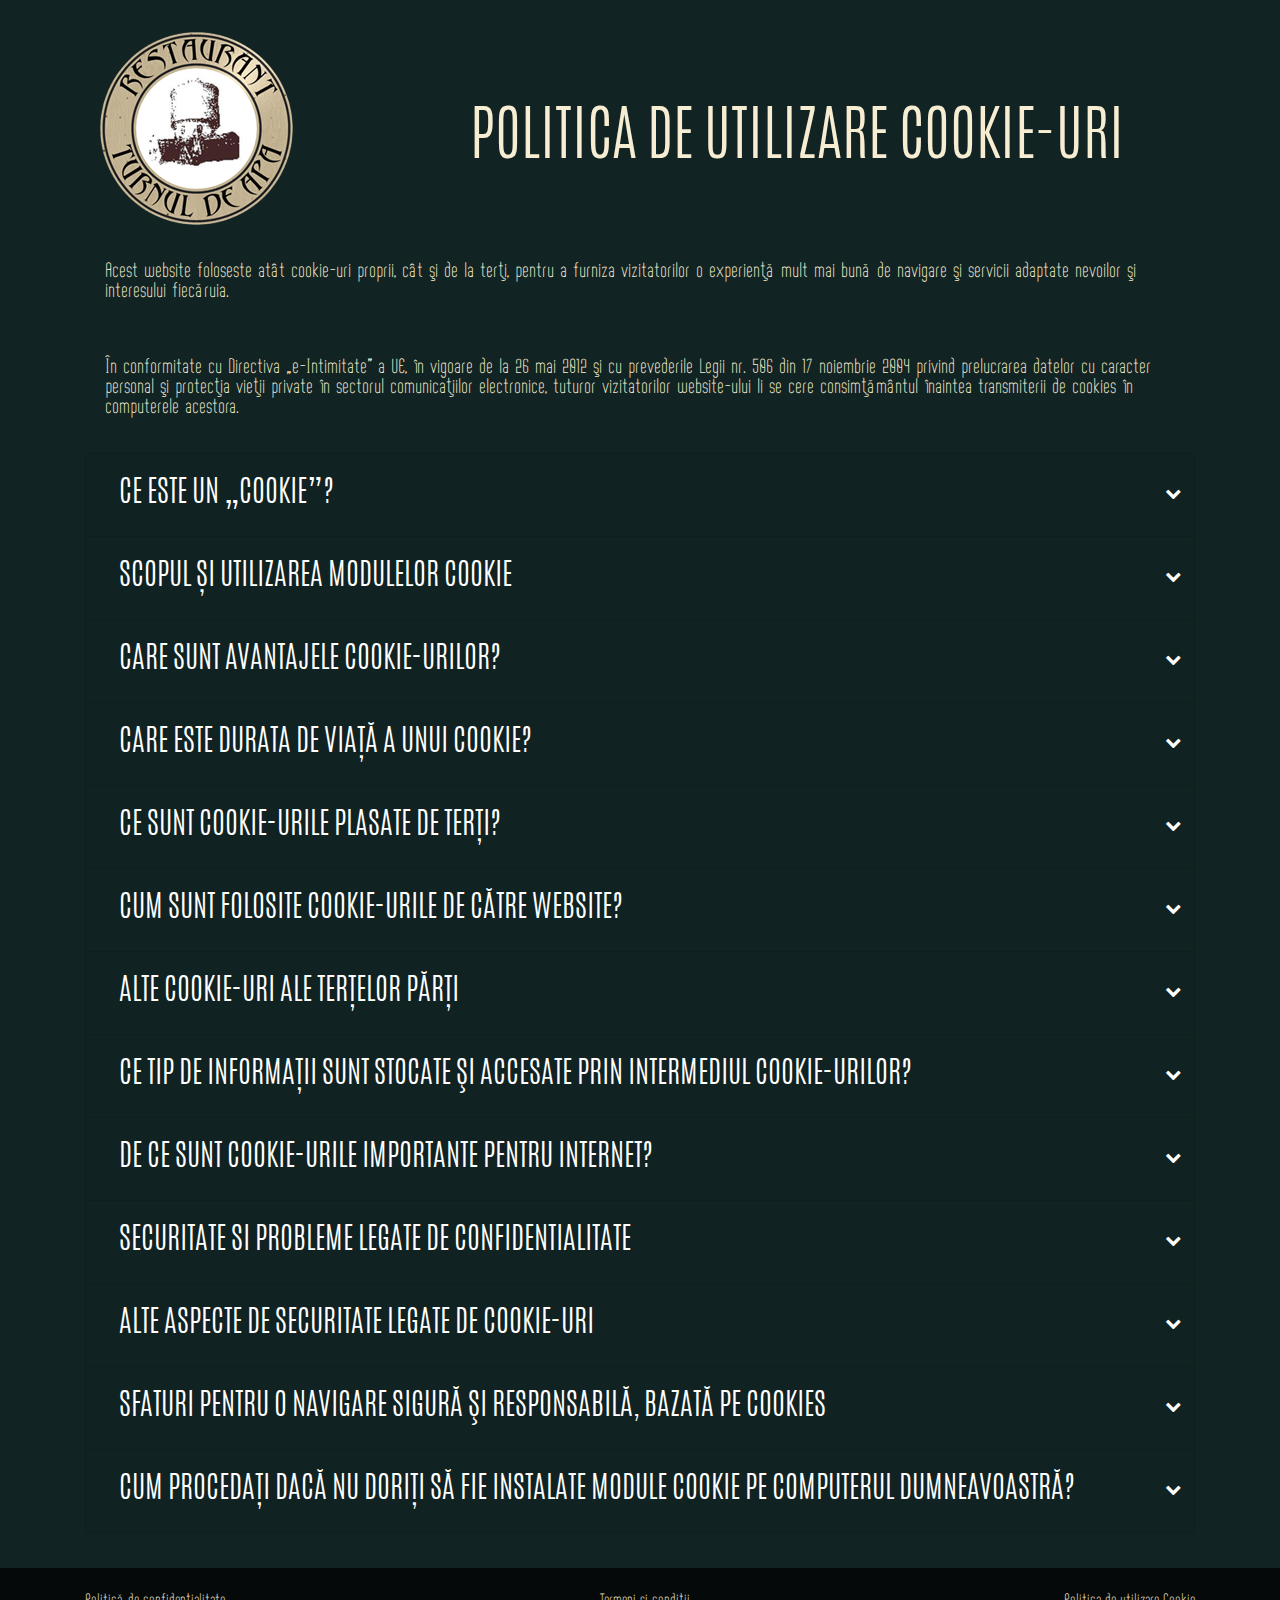
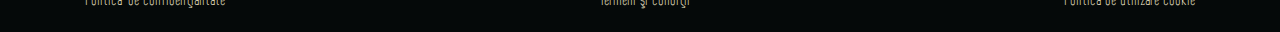
<file: cookie.html>
<!DOCTYPE html>
<html lang="ro" itemscope itemtype="http://schema.org/AboutPage">
    
    <head>
        <meta charset="UTF-8">
        <meta name="robots"         content="index, follow">
        <meta name="viewport"       content="width=device-width, initial-scale=1.0">

        <title>Turnul de apă - Politica de utilizare cookie-uri</title>

        <meta name="description"    content="">
        <meta name="keywords"       content="">
        <meta name="author"         content="Happy Media">
        
        <link href="https://maxcdn.bootstrapcdn.com/font-awesome/4.7.0/css/font-awesome.min.css" rel="stylesheet"/>
        <link rel="stylesheet" href="https://maxcdn.bootstrapcdn.com/bootstrap/4.4.1/css/bootstrap.min.css">
        <link rel="stylesheet" href="assets/styles/terms.css">  
        
        <!-- Google Tag Manager -->
        <script>(function(w,d,s,l,i){w[l]=w[l]||[];w[l].push({'gtm.start':
        new Date().getTime(),event:'gtm.js'});var f=d.getElementsByTagName(s)[0],
        j=d.createElement(s),dl=l!='dataLayer'?'&l='+l:'';j.async=true;j.src=
        'https://www.googletagmanager.com/gtm.js?id='+i+dl;f.parentNode.insertBefore(j,f);
        })(window,document,'script','dataLayer','GTM-PWVH4BQ');</script>
        <!-- End Google Tag Manager -->      
        
        <!-- Facebook Pixel Code -->
        <script>
        !function(f,b,e,v,n,t,s)
        {if(f.fbq)return;n=f.fbq=function(){n.callMethod?
        n.callMethod.apply(n,arguments):n.queue.push(arguments)};
        if(!f._fbq)f._fbq=n;n.push=n;n.loaded=!0;n.version='2.0';
        n.queue=[];t=b.createElement(e);t.async=!0;
        t.src=v;s=b.getElementsByTagName(e)[0];
        s.parentNode.insertBefore(t,s)}(window, document,'script',
        'https://connect.facebook.net/en_US/fbevents.js');
        fbq('init', '695130090637566');
        fbq('track', 'PageView');
        </script>
        <noscript><img height="1" width="1" style="display:none"
        src="https://www.facebook.com/tr?id=695130090637566&ev=PageView&noscript=1"
        /></noscript>
        <!-- End Facebook Pixel Code -->         
        
    </head>
    
    <body class="container-fluid terms-page">

    <!-- Google Tag Manager (noscript) -->
    <noscript><iframe src="https://www.googletagmanager.com/ns.html?id=GTM-PWVH4BQ"
    height="0" width="0" style="display:none;visibility:hidden"></iframe></noscript>
    <!-- End Google Tag Manager (noscript) -->  
        <header class="row">
            <nav class="container d-flex">
                <figure class="col-12 col-lg-4 fameup-logo" itemprop="image" itemscope itemtype="http://schema.org/ImageObject">
                    <a href="index.html" target="_self" rel="tag" itemprop="url">
                        <img src="assets/images/logo.png" alt="logo" itemprop="image">
                    </a>
                </figure>
                <section class="col-12 col-lg-8 d-flex align-items-center">
                    <h1 itemprop="name" class="text-right">Politica de utilizare cookie-uri</h1>
                </section>
            </nav>
        </header>
        <main class="row" id="content">
            
            <section class="container">
                <p itemprop="text">Acest website foloseste atât cookie-uri proprii, cât şi de la terţi, pentru a furniza vizitatorilor o experienţă mult mai bună de navigare şi servicii adaptate nevoilor şi interesului fiecăruia.</p>

                <p itemprop="text">În conformitate cu Directiva „e-Intimitate” a UE, în vigoare de la 26 mai 2012 şi cu prevederile Legii nr. 506 din 17 noiembrie 2004 privind prelucrarea datelor cu caracter personal şi protecţia vieţii private în sectorul comunicaţiilor electronice, tuturor vizitatorilor website-ului li se cere consimţământul înaintea transmiterii de cookies în computerele acestora.</p>                
            </section>
            
            <section class="container">                
                <div class="accordion" id="accordionExample">
                  <div class="card z-depth-0 bordered">
                    <div class="card-header" id="headingOne">
                      <h5 class="mb-0">
                        <button class="btn btn-link collapsed" type="button" data-toggle="collapse" 
                                data-target="#collapseOne" aria-expanded="false" aria-controls="collapseOne">
                            <h2 itemprop="headline">Ce este un „cookie”?</h2>
                        </button>
                      </h5>
                    </div>
                    <div id="collapseOne" class="collapse" aria-labelledby="headingOne"
                      data-parent="#accordionExample">
                      <div class="card-body">
                        <p itemprop="text">Un „Internet Cookie” (termen cunoscut şi ca „browser cookie”, „HTTP cookie” sau pur şi simplu „cookie”) este un fişier de mici dimensiuni, format din litere şi cifre, care va fi stocat pe computerul, terminalul mobil sau alte echipamente ale unui utilizator de pe care se accesează Internetul. Cookie-ul este instalat prin solicitarea emisă de către un web-server unui browser (ex: Internet Explorer, Chrome) şi este complet „pasiv” (nu contine programe software, viruşi sau spyware şi nu poate accesa informaţiile de pe hard drive-ul utilizatorului).</p>
                      </div>
                    </div>
                  </div>
                  <div class="card z-depth-0 bordered">
                    <div class="card-header" id="headingTwo">
                      <h5 class="mb-0">
                        <button class="btn btn-link collapsed" type="button" data-toggle="collapse"
                          data-target="#collapseTwo" aria-expanded="false" aria-controls="collapseTwo">
                            <h2 itemprop="headline">Scopul și utilizarea modulelor cookie</h2>
                        </button>
                      </h5>
                    </div>
                    <div id="collapseTwo" class="collapse" aria-labelledby="headingTwo" data-parent="#accordionExample">
                      <div class="card-body">
                        <p itemprop="text">„Cookie”-urile joacă un rol important în facilitarea accesului şi livrării multiplelor servicii de care utilizatorul se bucură pe Internet, cum ar fi:</p>
                          <ul itemprop="text">
                              <li>Personalizarea anumitor setări precum:
                                  <ul style="list-style:circle;">
                                      <li>limba în care este vizualizat un site;</li>
                                      <li>moneda în care se exprimă anumite preţuri sau tarife;</li>
                                      <li>accesarea preferinţelor vechi prin accesarea butonului „Înainte” şi „Înapoi”.</li>
                                  </ul>
                              </li>
                              <li>Cookie-urile oferă deţinatorilor de site-uri feedback asupra modului cum sunt utilizate site-urile lor de către utilizatori, astfel încât să le poată face şi mai eficiente şi mai accesibile pentru utilizatori</li>
                              <li>Permit aplicaţiilor multimedia sau de alt tip de pe alte site-uri să fie incluse într-un anumit site pentru a crea o experienţă de navigare mai valoroasă, mai utilă şi mai placută</li>
                              <li>Îmbunătăţesc eficienţa publicităţii online.</li>
                          </ul>
                      </div>
                    </div>
                  </div>
                  <div class="card z-depth-0 bordered">
                    <div class="card-header" id="headingThree">
                      <h5 class="mb-0">
                        <button class="btn btn-link collapsed" type="button" data-toggle="collapse"
                          data-target="#collapseThree" aria-expanded="false" aria-controls="collapseThree">
                            <h2 itemprop="headline">Care sunt avantajele cookie-urilor?</h2>
                        </button>
                      </h5>
                    </div>
                    <div id="collapseThree" class="collapse" aria-labelledby="headingThree" data-parent="#accordionExample">
                      <div class="card-body">
                        <p itemprop="text">Un cookie conţine informaţii care fac legătura între un web-browser (utilizator) şi un web-server anume (website-ul). Dacă un browser accesează acel web-server din nou, acesta poate citi informaţia deja stocată şi reacţiona în consecinţă. Cookie-urile asigură utilizatorilor o experienţă plăcută de navigare şi susţin eforturile multor website-uri pentru a oferi servicii confortabile utilizatorilor: ex – preferinţele în materie de confidenţialitate online, opţiunile privind limba site-ului sau publicitate relevantă.</p>
                      </div>
                    </div>
                  </div>

                <div class="card z-depth-0 bordered">
                    <div class="card-header" id="headingFour">
                        <h5 class="mb-0">
                            <button class="btn btn-link collapsed" type="button" data-toggle="collapse" data-target="#collapseFour" aria-expanded="false" aria-controls="collapseFour">
                                <h2 itemprop="headline">Care este durata de viață a unui cookie?</h2>
                            </button>
                        </h5>
                    </div>
                    <div id="collapseFour" class="collapse" aria-labelledby="headingFour" data-parent="#accordionExample">
                        <div class="card-body">
                            <p itemprop="text">Cookie-urile sunt administrate de webservere. Durata de viaţă a unui cookie poate varia semnificativ, depinzând de scopul pentru care este plasat. Unele cookie-uri sunt folosite exclusiv pentru o singură sesiune (session cookies) şi nu mai sunt reţinute, odată ce utilizatorul a părăsit website-ul, în timp ce alte cookie-uri sunt reţinute şi refolosite de fiecare dată când utilizatorul revine pe acel website (‘cookie-uri persistente’). Cu toate acestea, cookie-urile pot fi şterse de un utilizator în orice moment prin intermediul setărilor browserului.</p>
                        </div>
                    </div>
                </div>                    
                    
                <div class="card z-depth-0 bordered">
                    <div class="card-header" id="headingFive">
                        <h5 class="mb-0">
                            <button class="btn btn-link collapsed" type="button" data-toggle="collapse" data-target="#collapseFive" aria-expanded="false" aria-controls="collapseFive">
                                <h2 itemprop="headline">Ce sunt cookie-urile plasate de terți?</h2>
                            </button>
                        </h5>
                    </div>
                    <div id="collapseFive" class="collapse" aria-labelledby="headingFive" data-parent="#accordionExample">
                        <div class="card-body">
                            <p itemprop="text">Anumite secţiuni de conţinut de pe unele site-uri pot fi furnizate prin intermediul unor terţe părţi / furnizori (ex.: news-box, un video sau o reclamă). Aceste terţe părţi pot plasa cookie-uri prin intermediul altui website şi ele se numesc „third party cookies” pentru că nu sunt plasate de proprietarul website-ului respectiv. Furnizorii terţi trebuie să respecte de asemenea legea în vigoare şi politicile de confidenţialitate ale deţinătorului site-ului.</p>
                            <p itemprop="text">Aceste cookie-uri pot proveni de la următorii terţi: facebook.com, twitter.com, etc.</p>
                        </div>
                    </div>
                </div>
                    
                <div class="card z-depth-0 bordered">
                    <div class="card-header" id="headingSix">
                        <h5 class="mb-0">
                            <button class="btn btn-link collapsed" type="button" data-toggle="collapse" data-target="#collapseSix" aria-expanded="false" aria-controls="collapseSix">
                                <h2 itemprop="headline">Cum sunt folosite cookie-urile de către website?</h2>
                            </button>
                        </h5>
                    </div>
                    <div id="collapseSix" class="collapse" aria-labelledby="headingSix" data-parent="#accordionExample">
                        <div class="card-body">
                            <p itemprop="text">O vizită pe website poate plasa cookie-uri în scopuri de:</p>
                            <ul itemprop="text">
                                <li>creştere a performanţei website-ului;</li>
                                <li>analiză a vizitatorilor;</li>
                                <li>geotargetting;</li>
                                <li>înregistrare a utilizatorilor.</li>
                            </ul>
                        </div>
                    </div>
                </div>
                    
                <div class="card z-depth-0 bordered">
                    <div class="card-header" id="headingSeven">
                        <h5 class="mb-0">
                            <button class="btn btn-link collapsed" type="button" data-toggle="collapse" data-target="#collapseSeven" aria-expanded="false" aria-controls="collapseSeven">
                                <h2 itemprop="headline">Alte cookie-uri ale terțelor părți</h2>
                            </button>
                        </h5>
                    </div>
                    <div id="collapseSeven" class="collapse" aria-labelledby="headingSeven" data-parent="#accordionExample">
                        <div class="card-body">
                            <p itemprop="text">Pe unele pagini, terţii pot seta propriile cookie-uri anonime, în scopul de a urmări succesul unei aplicaţii sau pentru a particulariza o aplicaţie. Datorită modului de utilizare, website-ul nu poate accesa aceste cookie-uri, la fel cum terţele părţi nu pot accesa cookie-urile deţinute de respectivul website. De exemplu, când utilizatorul distribuie un articol folosind butonul pentru reţelele sociale aflat pe un website, acea reţea socială va înregistra activitatea utiliatorului, nu website-ul pe care se află butonul.</p>
                        </div>
                    </div>
                </div>
                    
                <div class="card z-depth-0 bordered">
                    <div class="card-header" id="headingEight">
                        <h5 class="mb-0">
                            <button class="btn btn-link collapsed" type="button" data-toggle="collapse" data-target="#collapseEight" aria-expanded="false" aria-controls="collapseEight">
                                <h2 itemprop="headline">Ce tip de informații sunt stocate şi accesate prin intermediul cookie-urilor?</h2>
                            </button>
                        </h5>
                    </div>
                    <div id="collapseEight" class="collapse" aria-labelledby="headingEight" data-parent="#accordionExample">
                        <div class="card-body">
                            <p itemprop="text">Cookie-urile păstrează informaţii într-un fişier text de mici dimensiuni, care permit unui website să recunoască un browser. Web-serverul va recunoaşte browserul, până când cookie-ul expiră sau este şters. <br>Cookie-ul stochează informaţii importante, care îmbunătăţesc experienţa de navigare pe Internet, de exemplu:</p>
                            <ul itemprop="text">
                                <li>setările limbii în care se doreşte accesarea unui site;</li>
                                <li>păstrarea unui utilizator logat în contul de webmail;</li>
                                <li>securitatea online banking.</li>
                            </ul>
                        </div>
                    </div>
                </div> 
                    
                <div class="card z-depth-0 bordered">
                    <div class="card-header" id="headingNine">
                        <h5 class="mb-0">
                            <button class="btn btn-link collapsed" type="button" data-toggle="collapse" data-target="#collapseNine" aria-expanded="false" aria-controls="collapseNine">
                                <h2 itemprop="headline">De ce sunt cookie-urile importante pentru Internet?</h2>
                            </button>
                        </h5>
                    </div>
                    <div id="collapseNine" class="collapse" aria-labelledby="headingNine" data-parent="#accordionExample">
                        <div class="card-body">
                            <p itemprop="text">Cookie-urile reprezintă punctul central al funcţionării eficiente a Internetului, ajutând la generarea unei experienţe de navigare prietenoase şi adaptată preferinţelor şi intereselor fiecărui utilizator. Refuzarea sau dezactivarea cookie-urilor poate face unele website-uri imposibil de folosit. Refuzarea sau dezactivarea cookie-urilor nu înseamnă că utilizatorul nu va mai primi publicitate online – ci doar că aceasta nu va mai putea ţine cont de preferinţele şi interesele utilizatorului, evidenţiate prin comportamentul de navigare.</p>
                            <p itemprop="text">Exemple de întrebuinţări importante ale cookie-urilor (care nu necesită autentificarea unui utilizator prin intermediul unui cont):</p>
                            <ul itemprop="text">
                                <li>conţinut şi servicii adaptate preferinţelor utilizatorului – categorii de ştiri, vreme, sport, hărţi, servicii publice şi guvernamentale, website-uri distractive şi servicii de turism;</li>
                                <li>oferte adaptate pe interesele utilizatorilor – reţinerea parolelor, preferinţelor de limbă (ex.: afişarea rezultatelor căutărilor în limba română);</li>
                                <li>reţinerea filtrelor de protecţie a copiilor privind conţinutul pe Internet (opţiuni family mode, funcţii de safe search);</li>
                                <li>măsurarea, optimizarea şi caracteristicile de analytics – cum ar fi: confirmarea unui anumit nivel de trafic pe un website, ce tip de conţinut este vizualizat şi modul cum un utilizator ajunge pe un website (ex. prin motoare de căutare, direct, din alte website-uri etc.). Deţinătorii website-urilor derulează aceste analize pentru a perfecţiona website-urile, în beneficiul utilizatorilor.</li>
                            </ul>
                        </div>
                    </div>
                </div>    
                    
                <div class="card z-depth-0 bordered">
                    <div class="card-header" id="headingTen">
                        <h5 class="mb-0">
                            <button class="btn btn-link collapsed" type="button" data-toggle="collapse" data-target="#collapseTen" aria-expanded="false" aria-controls="collapseTen">
                                <h2 itemprop="headline">Securitate si probleme legate de confidentialitate</h2>
                            </button>
                        </h5>
                    </div>
                    <div id="collapseTen" class="collapse" aria-labelledby="headingTen" data-parent="#accordionExample">
                        <div class="card-body">
                            <p itemprop="text">Cookie-urile NU sunt viruşi! Ele folosesc formate tip plain text. Nu sunt alcătuite din bucăţi de cod, aşa că nu pot fi executate, nici nu pot rula în mod automat. În consecinţă, nu se pot duplica sau replica pe alte reţele pentru a rula sau a se replica din nou. Deoarece nu pot îndeplini aceste funcţii, nu pot fi considerate viruşi. Cookie-urile pot fi totuşi, folosite pentru scopuri negative. <br>Deoarece stochează informaţii despre preferinţele şi istoricul de navigare al utilizatorilor, atât pe un anume website cât şi pe alte website-uri, cookie-urile pot fi folosite ca o formă de spyware. <br>Multe produse anti-spyware sunt conştiente de acest fapt şi, în mod constant, marchează cookie-urile pentru a fi şterse, în cadrul procedurilor de ştergere/scanare anti-virus/anti-spyware. În general, browserele au integrate reglaje de confidenţialitate, care furnizează diferite nivele de acceptare a cookie-urilor, perioada de valabilitate şi ştergere automată după ce utilizatorul a vizitat un anumit site.</p>
                        </div>
                    </div>
                </div>
                    
                <div class="card z-depth-0 bordered">
                    <div class="card-header" id="headingEleven">
                        <h5 class="mb-0">
                            <button class="btn btn-link collapsed" type="button" data-toggle="collapse" data-target="#collapseEleven" aria-expanded="false" aria-controls="collapseEleven">
                                <h2 itemprop="headline">Alte aspecte de securitate legate de cookie-uri</h2>
                            </button>
                        </h5>
                    </div>
                    <div id="collapseEleven" class="collapse" aria-labelledby="headingEleven" data-parent="#accordionExample">
                        <div class="card-body">
                            <p itemprop="text">Deoarece protecţia identităţii este foarte valoroasă şi reprezintă dreptul fiecărui utilizator de Internet, este indicat să se ştie ce eventuale probleme pot crea cookie-urile.</p>
                            <p itemprop="text">Pentru că prin intermediul lor se transmit în mod constant, în ambele sensuri, informaţii între browser şi website, dacă un atacator sau persoană neautorizată intervine în parcursul de transmitere a datelor, informaţiile conţinute de cookie pot fi interceptate. Deşi foarte rar, acest lucru se poate întâmpla dacă browserul se conectează la server folosind o reţea necriptată (ex.: o reţea WiFi nesecurizată).</p>
                            <p itemprop="text">Alte atacuri bazate pe cookie implică reglaje greşite ale cookie-urilor pe webservere. Dacă un website nu solicită browserului să folosească doar canale criptate, atacatorii pot folosi aceasta vulnerabilitate pentru a păcăli browserele în a trimite informaţii prin intermediul canalelor nesecurizate. Atacatorii utilizează apoi informaţiile cu scopul de a accesa neautorizat anumite site-uri.</p>
                            <p itemprop="text">Este foarte important ca utilizatorii să fie atenţi în alegerea metodei celei mai potrivite de protecţie a informaţiilor personale.</p>
                        </div>
                    </div>
                </div>
                    
                <div class="card z-depth-0 bordered">
                    <div class="card-header" id="headingTwelve">
                        <h5 class="mb-0">
                            <button class="btn btn-link collapsed" type="button" data-toggle="collapse" data-target="#collapseTwelve" aria-expanded="false" aria-controls="collapseTwelve">
                                <h2 itemprop="headline">Sfaturi pentru o navigare sigură şi responsabilă, bazată pe cookies</h2>
                            </button>
                        </h5>
                    </div>
                    <div id="collapseTwelve" class="collapse" aria-labelledby="headingTwelve" data-parent="#accordionExample">
                        <div class="card-body">
                            <p itemprop="text">Datorită flexibilităţii lor şi a faptului că majoritatea dintre cele mai vizitate website-uri, inclusiv cele mai mari, folosesc cookie-uri, acestea sunt aproape inevitabile. Dezactivarea cookie-urilor nu va permite accesul utilizatorului pe site-urile cele mai răspândite şi utilizate, printre care: Facebook, Twitter, YouTube, Gmail, Yahoo şi altele.</p>
                            <p itemprop="text">Iată câteva sfaturi care vă pot asigura că navigaţi fără grijă, însă cu ajutorul cookie-urilor:</p>
                            <ul itemprop="text">
                                <li>particularizaţi-vă reglajele browserului, în ceea ce priveşte cookie-urile, pentru a reflecta un nivel confortabil pentru dumneavoastră al securităţii utilizării cookie-urilor;</li>
                                <li>dacă nu vă deranjează cookie-urile şi sunteţi singura persoană care utilizează computerul, puteţi regla termene lungi de expirare pentru stocarea istoricului de navigare şi al datelor personale de acces;</li>
                                <li>dacă împărţiţi accesul la calculator, puteţi lua în considerare reglarea browserului pentru a şterge datele individuale de navigare de fiecare dată când închideţi browserul. Aceasta este o variantă de a accesa website-urile care plasează cookie-uri şi de a şterge orice informaţie de vizitare, la închiderea sesiunii de navigare;</li>
                                <li>instalaţi-vă şi actualizaţi-vă constant aplicaţii antispyware. Multe dintre aplicaţiile de detectare şi prevenire a spyware-ului includ detectarea atacurilor pe site-uri. Astfel, împiedică browserul de a accesa website-uri care ar putea să exploateze vulnerabilităţile browserului sau să descarce software periculos;</li>
                                <li>asiguraţi-vă că aveţi browserul mereu actualizat. Multe dintre atacurile bazate pe cookies se realizează exploatând punctele slabe ale versiunilor vechi ale browserelor.</li>
                            </ul>
                            <p itemprop="text">Cookie-urile sunt pretutindeni şi nu pot fi evitate,mai ales dacă doriţi să vă bucuraţi de acces pe cele mai bune şi cele mai mari site-uri de pe Internet – locale sau internaţionale. Cu o înţelegere clară a modului lor de operare şi a beneficiilor pe care le aduc, puteţi lua măsurile necesare de securitate, astel încât să puteţi naviga cu încredere pe Internet.</p>
                        </div>
                    </div>
                </div>   
                    
                <div class="card z-depth-0 bordered">
                    <div class="card-header" id="headingThirteen">
                        <h5 class="mb-0">
                            <button class="btn btn-link collapsed" type="button" data-toggle="collapse" data-target="#collapseThirteen" aria-expanded="false" aria-controls="collapseThirteen">
                                <h2 itemprop="headline">Cum procedați dacă nu doriți să fie instalate module cookie pe computerul dumneavoastră?</h2>
                            </button>
                        </h5>
                    </div>
                    <div id="collapseThirteen" class="collapse" aria-labelledby="headingThirteen" data-parent="#accordionExample">
                        <div class="card-body">
                            <p itemprop="text">Există persoane pentru care stocarea unor informații extrase din computerul sau dispozitivul lor mobil are un caracter relativ invaziv, mai ales atunci când informațiile în cauză sunt stocate și utilizate de către terți care le sunt necunoscuți. </p>
                            <p itemprop="text">Dacă preferați, aveți posibilitatea de a bloca toate modulele cookie sau doar pe unele dintre acestea ori chiar de a elimina module cookie care au fost instalate pe terminalul dumneavoastră. Fiți însă conștient de faptul că riscați să nu puteți utiliza anumite funcții. Pentru a activa acest blocaj, trebuie să modificați parametrii de confidențialitate ai browserului. Unii operatori terți au elaborat instrumente ale căror module permit să se dezactiveze culegerea și utilizarea datelor. </p>
                            <p itemprop="text">Dezactivarea şi refuzul de a primi cookie-uri pot face anumite site-uri impracticabile sau dificil de vizitat şi folosit. De asemenea, refuzul de a accepta cookie-uri nu înseamnă că utilizatorul nu va mai primi/vedea publicitate online. Este posibilă reglarea din browser pentru ca aceste cookie-uri să nu mai fie acceptate, sau se poate regla browserul să accepte cookie-uri de la un anumit website. Dar, de exemplu, daca un utilizator nu este înregistat folosind cookie-urile, nu va putea lăsa comentarii. Toate browserele moderne oferă posibilitatea de a schimba reglajele cookie-urilor.</p>
                            <p itemprop="text">Aceste reglaje se găsesc, de regulă, în meniurile (butoanele) „Opţiuni”, „Reglaje” sau „Preferinţe” ale browserului.</p>
                        </div>
                    </div>
                </div>                    
                    
                </div>                
            </section>
            
        </main>


        <footer class="row terms-footer">
            <section class="black-ribbon w-100">
                <nav class="container-lg" itemscope itemtype="http://schema.org/SiteNavigationElement">
                    <ul class="d-flex flex-column flex-lg-row justify-content-between m-0 p-0">                        
                        <li itemprop="name"><a itemprop="url" rel="tag" href="policy.html">Politică de confidenţialitate</a></li>
                        <li itemprop="name"><a itemprop="url" rel="tag" href="terms.html">Termeni şi condiţii</a></li>
                        <li itemprop="name"><a itemprop="url" rel="tag" href="cookie.html">Politica de utilizare Cookie</a></li>
                    </ul>
                </nav>
            </section>            
        </footer>
        
        <script src="https://code.jquery.com/jquery-3.4.1.slim.min.js" integrity="sha384-J6qa4849blE2+poT4WnyKhv5vZF5SrPo0iEjwBvKU7imGFAV0wwj1yYfoRSJoZ+n" crossorigin="anonymous"></script>
        <script src="https://cdn.jsdelivr.net/npm/popper.js@1.16.0/dist/umd/popper.min.js" integrity="sha384-Q6E9RHvbIyZFJoft+2mJbHaEWldlvI9IOYy5n3zV9zzTtmI3UksdQRVvoxMfooAo" crossorigin="anonymous"></script>
        <script src="https://stackpath.bootstrapcdn.com/bootstrap/4.4.1/js/bootstrap.min.js" integrity="sha384-wfSDF2E50Y2D1uUdj0O3uMBJnjuUD4Ih7YwaYd1iqfktj0Uod8GCExl3Og8ifwB6" crossorigin="anonymous"></script> 
    </body>
    
</html>
</file>
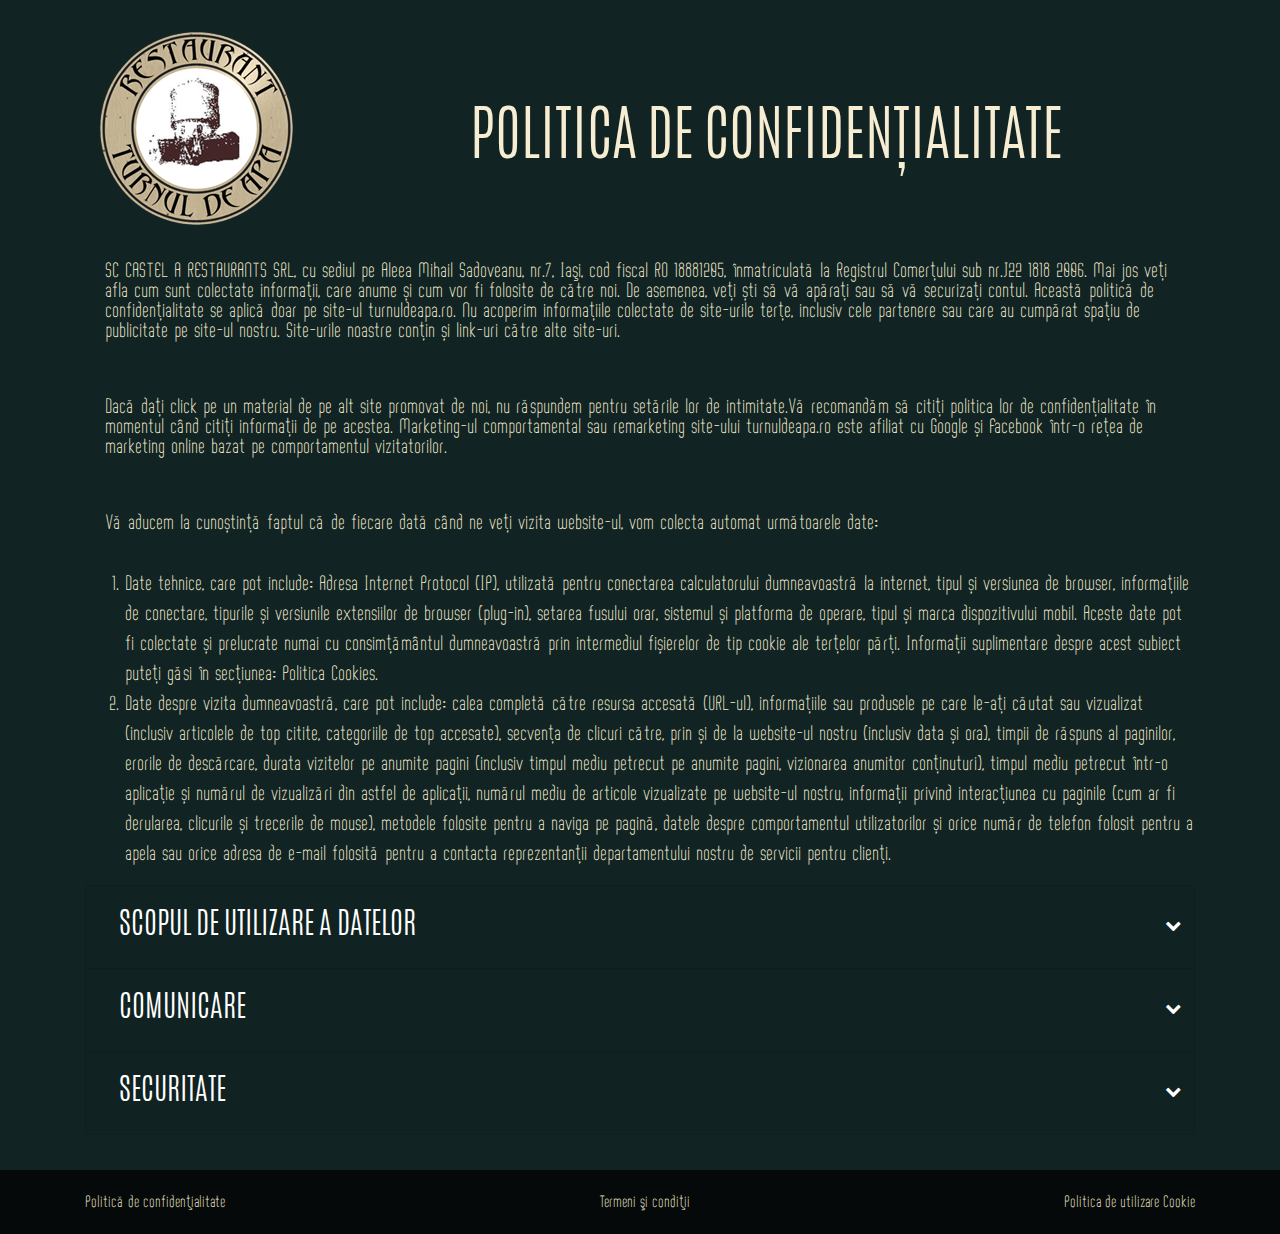
<file: policy.html>
<!DOCTYPE html>
<html lang="ro" itemscope itemtype="http://schema.org/AboutPage">
    
    <head>
        <meta charset="UTF-8">
        <meta name="robots"         content="index, follow">
        <meta name="viewport"       content="width=device-width, initial-scale=1.0">

        <title>Turnul de apă - Politica de Confidentialitate</title>

        <meta name="description"    content="">
        <meta name="keywords"       content="">
        <meta name="author"         content="Happy Media">
        
        <link href="https://maxcdn.bootstrapcdn.com/font-awesome/4.7.0/css/font-awesome.min.css" rel="stylesheet"/>
        <link rel="stylesheet" href="https://maxcdn.bootstrapcdn.com/bootstrap/4.4.1/css/bootstrap.min.css">
        <link rel="stylesheet" href="assets/styles/terms.css"> 
        
        <!-- Google Tag Manager -->
        <script>(function(w,d,s,l,i){w[l]=w[l]||[];w[l].push({'gtm.start':
        new Date().getTime(),event:'gtm.js'});var f=d.getElementsByTagName(s)[0],
        j=d.createElement(s),dl=l!='dataLayer'?'&l='+l:'';j.async=true;j.src=
        'https://www.googletagmanager.com/gtm.js?id='+i+dl;f.parentNode.insertBefore(j,f);
        })(window,document,'script','dataLayer','GTM-PWVH4BQ');</script>
        <!-- End Google Tag Manager -->        

        <!-- Facebook Pixel Code -->
        <script>
        !function(f,b,e,v,n,t,s)
        {if(f.fbq)return;n=f.fbq=function(){n.callMethod?
        n.callMethod.apply(n,arguments):n.queue.push(arguments)};
        if(!f._fbq)f._fbq=n;n.push=n;n.loaded=!0;n.version='2.0';
        n.queue=[];t=b.createElement(e);t.async=!0;
        t.src=v;s=b.getElementsByTagName(e)[0];
        s.parentNode.insertBefore(t,s)}(window, document,'script',
        'https://connect.facebook.net/en_US/fbevents.js');
        fbq('init', '695130090637566');
        fbq('track', 'PageView');
        </script>
        <noscript><img height="1" width="1" style="display:none"
        src="https://www.facebook.com/tr?id=695130090637566&ev=PageView&noscript=1"
        /></noscript>
        <!-- End Facebook Pixel Code -->
        
    </head>
    
    <body class="container-fluid terms-page">

    <!-- Google Tag Manager (noscript) -->
    <noscript><iframe src="https://www.googletagmanager.com/ns.html?id=GTM-PWVH4BQ"
    height="0" width="0" style="display:none;visibility:hidden"></iframe></noscript>
    <!-- End Google Tag Manager (noscript) --> 

      <header class="row">
            <nav class="container d-flex">
                <figure class="col-12 col-lg-4 fameup-logo" itemprop="image" itemscope itemtype="http://schema.org/ImageObject">
                    <a href="index.html" target="_self" rel="tag" itemprop="url">
                        <img src="assets/images/logo.png" alt="logo" itemprop="image">
                    </a>
                </figure>
                <section class="col-12 col-lg-8 d-flex align-items-center">
                    <h1 itemprop="name" class="text-right">Politica de Confidențialitate</h1>
                </section>
            </nav>
        </header>
        <main class="row" id="content">
            
            <section class="container">
                <p itemprop="text">SC CASTEL A RESTAURANTS SRL, cu sediul pe Aleea Mihail Sadoveanu, nr.7, Iaşi, cod fiscal RO 18881205, înmatriculată la Registrul Comerțului sub nr.J22 1818 2006. Mai jos veți afla cum sunt colectate informații, care anume și cum vor fi folosite de către noi. De asemenea, veți ști să vă apărați sau să vă securizați contul. Această politică de confidențialitate se aplică doar pe site-ul turnuldeapa.ro. Nu acoperim informațiile colectate de site-urile terțe, inclusiv cele partenere sau care au cumpărat spațiu de publicitate pe site-ul nostru. Site-urile noastre conțin și link-uri către alte site-uri. </p>

                <p itemprop="text">Dacă dați click pe un material de pe alt site promovat de noi, nu răspundem pentru setările lor de intimitate.Vă recomandăm să citiți politica lor de confidențialitate în momentul când citiți informații de pe acestea. Marketing-ul comportamental sau remarketing site-ului turnuldeapa.ro este afiliat cu Google și Facebook într-o rețea de marketing online bazat pe comportamentul vizitatorilor. </p>

                <p itemprop="text">Vă aducem la cunoștință faptul că de fiecare dată când ne veți vizita website-ul, vom colecta automat următoarele date:</p>
                <ol itemprop="hasPart" itemscope itemtype="http://schema.org/ItemList">
                    <li itemprop="itemListElement" itemscope itemtype="http://schema.org/ListItem">Date tehnice, care pot include: Adresa Internet Protocol (IP), utilizată pentru conectarea calculatorului dumneavoastră la internet, tipul și versiunea de browser, informațiile de conectare, tipurile și versiunile extensiilor de browser (plug-in), setarea fusului orar, sistemul și platforma de operare, tipul și marca dispozitivului mobil. Aceste date pot fi colectate și prelucrate numai cu consimțământul dumneavoastră prin intermediul fișierelor de tip cookie ale terțelor părți. Informații suplimentare despre acest subiect puteți găsi în secțiunea: Politica Cookies.</li>
                    <li itemprop="itemListElement" itemscope itemtype="http://schema.org/ListItem">Date despre vizita dumneavoastră, care pot include: calea completă către resursa accesată (URL-ul), informațiile sau produsele pe care le-ați căutat sau vizualizat (inclusiv articolele de top citite, categoriile de top accesate), secvența de clicuri către, prin și de la website-ul nostru (inclusiv data și ora), timpii de răspuns al paginilor, erorile de descărcare, durata vizitelor pe anumite pagini (inclusiv timpul mediu petrecut pe anumite pagini, vizionarea anumitor conținuturi), timpul mediu petrecut într-o aplicație și numărul de vizualizări din astfel de aplicații, numărul mediu de articole vizualizate pe website-ul nostru, informații privind interacțiunea cu paginile (cum ar fi derularea, clicurile și trecerile de mouse), metodele folosite pentru a naviga pe pagină, datele despre comportamentul utilizatorilor și orice număr de telefon folosit pentru a apela sau orice adresa de e-mail folosită pentru a contacta reprezentanții departamentului nostru de servicii pentru clienți.</li>
                </ol>                
            </section>
            
            <section class="container">                
                <div class="accordion" id="accordionExample">
                  <div class="card z-depth-0 bordered">
                    <div class="card-header" id="headingOne">
                      <h5 class="mb-0">
                        <button class="btn btn-link collapsed" type="button" data-toggle="collapse" 
                                data-target="#collapseOne" aria-expanded="false" aria-controls="collapseOne">
                            <h2 itemprop="headline">SCOPUL DE UTILIZARE A DATELOR</h2>
                        </button>
                      </h5>
                    </div>
                    <div id="collapseOne" class="collapse" aria-labelledby="headingOne"
                      data-parent="#accordionExample">
                      <div class="card-body">
                        <p itemprop="text">turnuldeapa.ro colectează date cu caracter personal pe pagina site-ului, numai cu acordul voluntar al clientului, iar scopurile sunt următoarele: rezolvarea problemelor de orice natură, care se referă la programările efectuate și la cele ce au fost anulate, contactarea clientului, la cererea sa voluntară ori în chestiuni de relații cu clienții. Astfel că turnuldeapa.ro are permisiunea de a prelucra datele cu caracter personal (cele de identificare și de contact), în vederea furnizării serviciilor și efectuării plăților în baza contractelor relevante, inclusiv a abonamentelor achiziționate. </p>

                        <p itemprop="text">De asemenea, putem prelucra datele cu caracter personal pentru a vă putea oferi informațiile necesare despre servicii ori bunuri, despre care considerăm că vă interesează. În cazul în care sunteți deja un client al salonului nostru, vă vom contacta numai prin intermediul e-mail-ului, deoarece avem în baza de date informații despre dumneavoastră, în urma serviciilor care au făcut obiectul unei vânzări anterioare sau unei negocieri în vederea vânzării, cu excepția cazului în care ați optat pentru altă metodă de contact. Iar dacă sunteți un client nou, vă vom contacta prin mijloace electronice numai dacă avem acordul dumneavoastră prealabil. </p>

                        <p itemprop="text">Există și posibilitatea de a nu vă folosi datele personale în acest fel, dar trebuie să bifați caseta din formularul de înregistrare, referitoare la colectarea datelor cu caracter personal. Putem, de asemenea, să vă folosim datele cu caracter personal pentru a înțelege conținutul preferat și pentru a oferi conținut relevant pentru dumneavoastră; pentru a vă permite să participați la caracteristicile interactive ale serviciului nostru, atunci când alegeți să faceți acest lucru; pentru a măsura sau a înțelege eficacitatea publicității pe care o oferi; pentru a face sugestii și recomandări despre serviciile sau produsele care ar putea să vă intereseze.</p>
                      </div>
                    </div>
                  </div>
                  <div class="card z-depth-0 bordered">
                    <div class="card-header" id="headingTwo">
                      <h5 class="mb-0">
                        <button class="btn btn-link collapsed" type="button" data-toggle="collapse"
                          data-target="#collapseTwo" aria-expanded="false" aria-controls="collapseTwo">
                            <h2 itemprop="headline">COMUNICARE</h2>
                        </button>
                      </h5>
                    </div>
                    <div id="collapseTwo" class="collapse" aria-labelledby="headingTwo" data-parent="#accordionExample">
                      <div class="card-body">
                        <p itemprop="text">Cu acordul dumneavoastră, vă putem trimite newslettere, alerte periodice, recomandări de articole, mesaje administrative sau de ordin tehnic, ce au legătură cu serviciile și produsele pe care le oferim, prin intermediul apelului telefonic și/sau e-mail. Acestea fac parte din categoria mesajelor de marketing, pe care dumneavoastră alegeți dacă doriți să le primiți sau nu.</p>
                      </div>
                    </div>
                  </div>
                  <div class="card z-depth-0 bordered">
                    <div class="card-header" id="headingThree">
                      <h5 class="mb-0">
                        <button class="btn btn-link collapsed" type="button" data-toggle="collapse"
                          data-target="#collapseThree" aria-expanded="false" aria-controls="collapseThree">
                            <h2 itemprop="headline">SECURITATE</h2>
                        </button>
                      </h5>
                    </div>
                    <div id="collapseThree" class="collapse" aria-labelledby="headingThree" data-parent="#accordionExample">
                      <div class="card-body">
                        <p itemprop="text">Datele dumneavoastră, privind adresa IP și istoricul de conectare, vor putea fi folosite din motive de securitate, menite să monitorizeze și, implicit, să prevină eventualele încălcări și/sau fraude ale Acordului de utilizare ori a Politicii de confidențialite, care ar putea să îi afecteze și pe ceilalți vizitatori/clienți de-ai noștri.www.hotelcentral.ro  vă asigură că nu va distribui niciuna din informațiile personale pe care le-ați furnizat către agenții sau agenți de publicitate.</p>

                        <p itemprop="text">Ele vor fi păstrare în condiții de siguranță și folosite doar în scopurile enumerate mai sus. Chiar dacă sunteți client sau doar vizitator, vă oferim dreptul de a modifica sau șterge datele pe care ni le-ați oferit. Ștergerea sau modificarea datelor în timp ce apelați la serviciile noastre pot afecta modul în care oferim aceste servicii ori chiar încetarea lor.</p>
                      </div>
                    </div>
                  </div>
                </div>                
            </section>
            
        </main>


        <footer class="row terms-footer">
            <section class="black-ribbon w-100">
                <nav class="container-lg" itemscope itemtype="http://schema.org/SiteNavigationElement">
                    <ul class="d-flex flex-column flex-lg-row justify-content-between m-0 p-0">                        
                        <li itemprop="name"><a itemprop="url" rel="tag" href="policy.html">Politică de confidenţialitate</a></li>
                        <li itemprop="name"><a itemprop="url" rel="tag" href="terms.html">Termeni şi condiţii</a></li>
                        <li itemprop="name"><a itemprop="url" rel="tag" href="cookie.html">Politica de utilizare Cookie</a></li>
                    </ul>
                </nav>
            </section>            
        </footer>
        
        <script src="https://code.jquery.com/jquery-3.4.1.slim.min.js" integrity="sha384-J6qa4849blE2+poT4WnyKhv5vZF5SrPo0iEjwBvKU7imGFAV0wwj1yYfoRSJoZ+n" crossorigin="anonymous"></script>
        <script src="https://cdn.jsdelivr.net/npm/popper.js@1.16.0/dist/umd/popper.min.js" integrity="sha384-Q6E9RHvbIyZFJoft+2mJbHaEWldlvI9IOYy5n3zV9zzTtmI3UksdQRVvoxMfooAo" crossorigin="anonymous"></script>
        <script src="https://stackpath.bootstrapcdn.com/bootstrap/4.4.1/js/bootstrap.min.js" integrity="sha384-wfSDF2E50Y2D1uUdj0O3uMBJnjuUD4Ih7YwaYd1iqfktj0Uod8GCExl3Og8ifwB6" crossorigin="anonymous"></script> 
    </body>
    
</html>
</file>
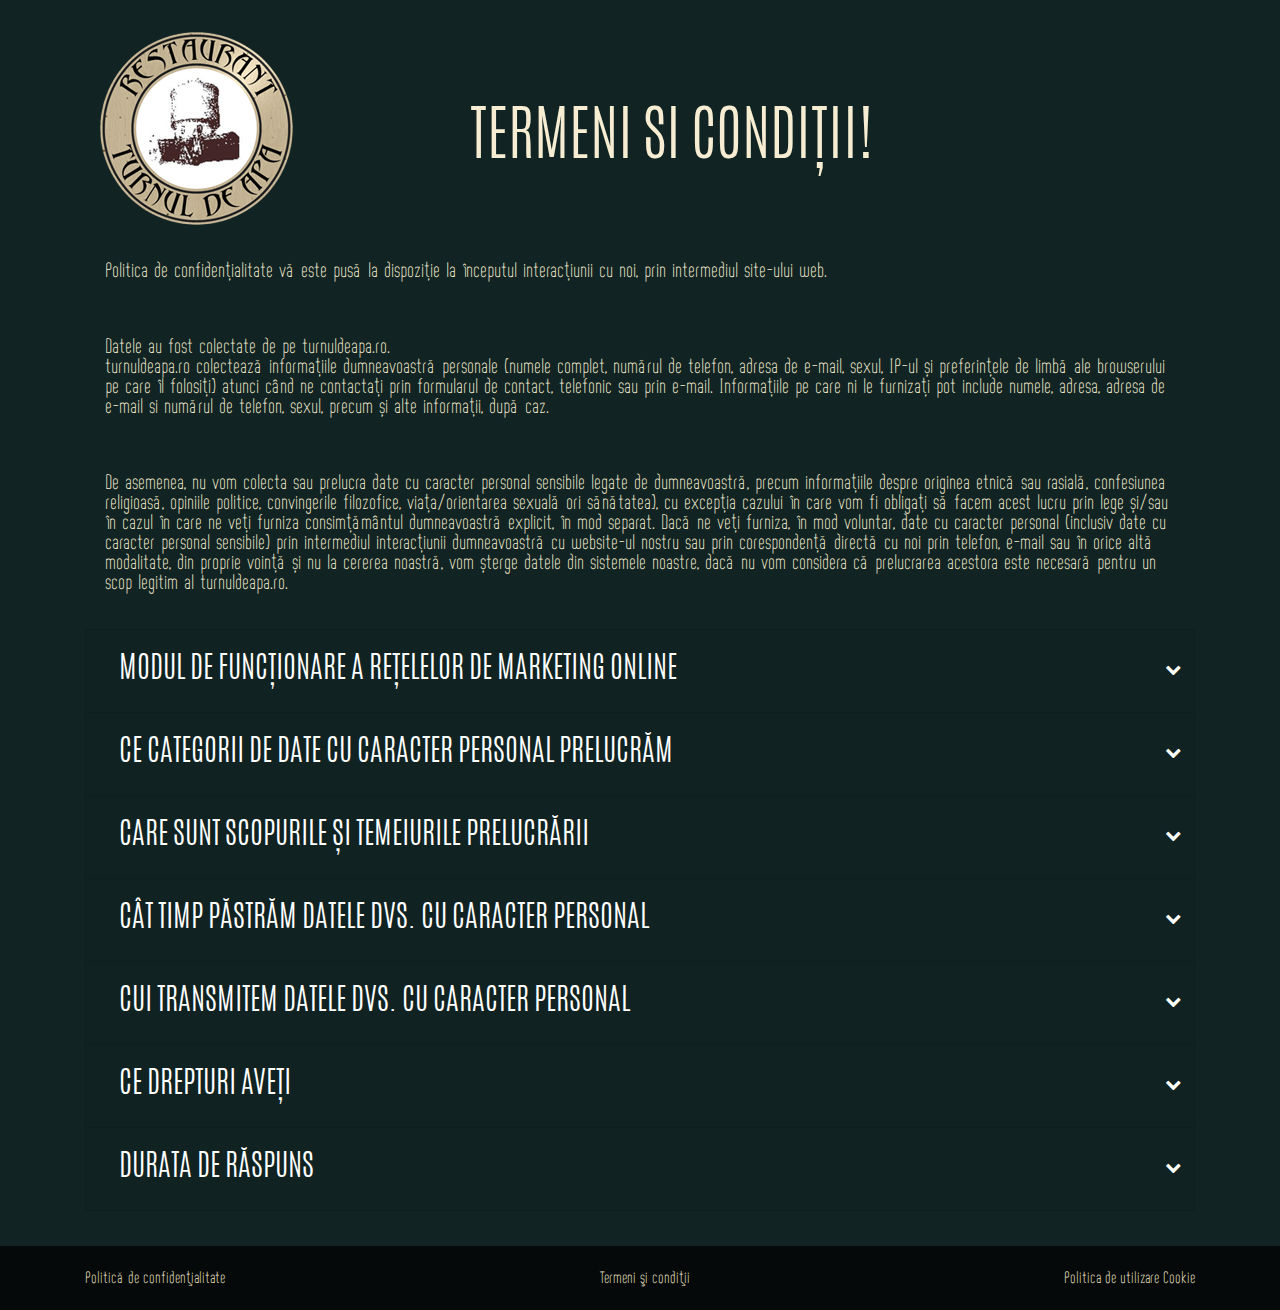
<file: terms.html>
<!DOCTYPE html>
<html lang="ro" itemscope itemtype="http://schema.org/AboutPage">
    
    <head>
        <meta charset="UTF-8">
        <meta name="robots"         content="index, follow">
        <meta name="viewport"       content="width=device-width, initial-scale=1.0">

        <title>Turnul de apă - Termeni &amp; condiţii</title>

        <meta name="description"    content="">
        <meta name="keywords"       content="">
        <meta name="author"         content="Happy Media">
        
        <link href="https://maxcdn.bootstrapcdn.com/font-awesome/4.7.0/css/font-awesome.min.css" rel="stylesheet"/>
        <link rel="stylesheet" href="https://maxcdn.bootstrapcdn.com/bootstrap/4.4.1/css/bootstrap.min.css">
        <link rel="stylesheet" href="assets/styles/terms.css">   
        
        <!-- Google Tag Manager -->
        <script>(function(w,d,s,l,i){w[l]=w[l]||[];w[l].push({'gtm.start':
        new Date().getTime(),event:'gtm.js'});var f=d.getElementsByTagName(s)[0],
        j=d.createElement(s),dl=l!='dataLayer'?'&l='+l:'';j.async=true;j.src=
        'https://www.googletagmanager.com/gtm.js?id='+i+dl;f.parentNode.insertBefore(j,f);
        })(window,document,'script','dataLayer','GTM-PWVH4BQ');</script>
        <!-- End Google Tag Manager -->   
        
        <!-- Facebook Pixel Code -->
        <script>
        !function(f,b,e,v,n,t,s)
        {if(f.fbq)return;n=f.fbq=function(){n.callMethod?
        n.callMethod.apply(n,arguments):n.queue.push(arguments)};
        if(!f._fbq)f._fbq=n;n.push=n;n.loaded=!0;n.version='2.0';
        n.queue=[];t=b.createElement(e);t.async=!0;
        t.src=v;s=b.getElementsByTagName(e)[0];
        s.parentNode.insertBefore(t,s)}(window, document,'script',
        'https://connect.facebook.net/en_US/fbevents.js');
        fbq('init', '695130090637566');
        fbq('track', 'PageView');
        </script>
        <noscript><img height="1" width="1" style="display:none"
        src="https://www.facebook.com/tr?id=695130090637566&ev=PageView&noscript=1"
        /></noscript>
        <!-- End Facebook Pixel Code -->   
        
    </head>
    
    <body class="container-fluid terms-page">

    <!-- Google Tag Manager (noscript) -->
    <noscript><iframe src="https://www.googletagmanager.com/ns.html?id=GTM-PWVH4BQ"
    height="0" width="0" style="display:none;visibility:hidden"></iframe></noscript>
    <!-- End Google Tag Manager (noscript) --> 
    
        <header class="row">
            <nav class="container d-flex">
                <figure class="col-12 col-lg-4 fameup-logo" itemprop="image" itemscope itemtype="http://schema.org/ImageObject">
                    <a href="index.html" target="_self" rel="tag" itemprop="url">
                        <img src="assets/images/logo.png" alt="logo" itemprop="image">
                    </a>
                </figure>
                <section class="col-12 col-lg-8 d-flex align-items-center">
                    <h1 itemprop="name" class="text-right">Termeni si condiții!</h1>
                </section>
            </nav>
        </header>
        <main class="row" id="content">
            
            <section class="container">
                <p itemprop="text">Politica de confidențialitate vă este pusă la dispoziție la începutul interacțiunii cu noi, prin intermediul site-ului web. </p>
                <p itemprop="text">Datele au fost colectate de pe turnuldeapa.ro. <br>turnuldeapa.ro colectează informațiile dumneavoastră personale (numele complet, numărul de telefon, adresa de e-mail, sexul, IP-ul și preferințele de limbă ale browserului pe care îl folosiți) atunci când ne contactați prin formularul de contact, telefonic sau prin e-mail. Informațiile pe care ni le furnizați pot include numele, adresa, adresa de e-mail si numărul de telefon, sexul, precum și alte informații, după caz. </p>

                <p itemprop="text">De asemenea, nu vom colecta sau prelucra date cu caracter personal sensibile legate de dumneavoastră, precum informațiile despre originea etnică sau rasială, confesiunea religioasă, opiniile politice, convingerile filozofice, viața/orientarea sexuală ori sănătatea), cu excepția cazului în care vom fi obligați să facem acest lucru prin lege și/sau în cazul în care ne veți furniza consimțământul dumneavoastră explicit, în mod separat. Dacă ne veți furniza, în mod voluntar, date cu caracter personal (inclusiv date cu caracter personal sensibile) prin intermediul interacțiunii dumneavoastră cu website-ul nostru sau prin corespondență directă cu noi prin telefon, e-mail sau în orice altă modalitate, din proprie voință și nu la cererea noastră, vom șterge datele din sistemele noastre, dacă nu vom considera că prelucrarea acestora este necesară pentru un scop legitim al turnuldeapa.ro.</p>                
            </section>
            
            <section class="container">                
                <div class="accordion" id="accordionExample">
                  <div class="card z-depth-0 bordered">
                    <div class="card-header" id="headingOne">
                      <h5 class="mb-0">
                        <button class="btn btn-link collapsed" type="button" data-toggle="collapse" 
                                data-target="#collapseOne" aria-expanded="false" aria-controls="collapseOne">
                            <h2 itemprop="headline">Modul de funcționare a rețelelor de marketing online</h2>
                        </button>
                      </h5>
                    </div>
                    <div id="collapseOne" class="collapse" aria-labelledby="headingOne"
                      data-parent="#accordionExample">
                      <div class="card-body">
                        <p itemprop="text">Atunci când ești interesat de un anumit subiect, vei vizita mai multe site-uri și mai multe pagini pe internet care discută despre aceste subiecte. În paginile respective întotdeauna vor fi linii de cod de la Google și de la Facebook care notează faptul că ai vizitat pagina respectivă și, prin urmare, ai un interes legat de un anumit serviciu. </p>

                        <p itemprop="text">Mai mult, Google și Facebook pot să facă parte din niște rețele mai largi de marketing online și, odată cu fișierele cookie proprii, ele pot să trimită pe calculatorul dumneavoastră și alte fișiere cookie ale partenerilor lor din acele rețete. Aceste parteneriate sunt dinamice și prin urmare este imprevizibil ce alte fișiere cookie vor fi trimise la o anumită dată calendaristică și locație geografică pe calculatorul dumneavoastră. Blocarea fișierelor cookie de marketing prin panoul de control de deasupra paginilor siteului turnuldeapa.ro va conduce, conform legii, la blocarea încărcării tuturor fișierelor cookie atât originale Google și Facebook cât și a celor ale partenerilor. Site-urile noastre respectă confidențialitatea prin design, în sensul că dacă nu accepți în mod explicit cookie-urile de marketing nimic nu va fi plasat pe computerul tău care să vă introducă vizita în bazele de date pentru marketing comportamental. </p>

                        <p itemprop="text">Trebuie să înțelegi faptul că dacă vizita pe site-ul nostru nu este urmărită dar intri ulterior pe un alt site care, fie nu respectă legea GDPR, fie te convinge să accepți cookie-urile de marketing, tot vei ajunge în acea bază de date de interese specifice. Ulterior Google și Facebook vând aceste informații (anonim) agențiilor de publicitate care pot să afișeze reclame bazate pe interesul dumneavoastră. Dacă dorești să întrerupi afișarea de reclame personalizate după ce anterior le-ai acceptat, va trebui să elimini periodic din calculatorul tău fișierele cookie (o variantă brutală, dar eficientă) sau să optezi pentru eliminarea din bazele respective de date de la Google sau Facebook, caz în care ele îți rețin identitatea dar vor șterge informațiile cu privire la preferințe (aceste detalii sunt declarate de respectivele companii, nu sunt garantate de noi). </p>
                      </div>
                    </div>
                  </div>
                  <div class="card z-depth-0 bordered">
                    <div class="card-header" id="headingTwo">
                      <h5 class="mb-0">
                        <button class="btn btn-link collapsed" type="button" data-toggle="collapse"
                          data-target="#collapseTwo" aria-expanded="false" aria-controls="collapseTwo">
                            <h2 itemprop="headline">Ce categorii de date cu caracter personal prelucrăm</h2>
                        </button>
                      </h5>
                    </div>
                    <div id="collapseTwo" class="collapse" aria-labelledby="headingTwo" data-parent="#accordionExample">
                      <div class="card-body">
                        <p itemprop="text">În general, colectăm datele dvs. cu caracter personal direct de la dumneavoastră, astfel încât aveți controlul asupra tipului de informație pe care ne-o oferiți. </p>
                          <p itemprop="text">
                              Cu titlul de exemplu, primim informații de la dvs. astfel: 
                          </p>
                            <ul itemprop="text">
                                <li>Când accesați formularul de contact, ne furnizați informații precum: numele și prenumele, adresă de e-mail, telefon, localitate, anul nașterii, studii absolvite; </li>
                                <li>Când vă înscrieți la newsletter, ne furnizați informații precum: numele și prenumele, adresa de e-mail, numărul de telefon. Putem, de asemenea, să colectăm și să prelucrăm ulterior anumite informații cu privire la comportamentul dvs. în timpul vizitării site-ului nostru web, pentru a vă personaliza experiența online și a vă pune la dispoziție oferte adaptate profilului dvs. Vă invităm să aflați mai multe detalii în acest sens prin consultarea secțiunii privitoare la scopurile prelucrării de mai jos. Pe site-ul nostru web putem stoca și colecta informații în cookie-uri și tehnologii similare, conform Politicii de cookie-uri. Nu colectăm și nu prelucrăm în alt mod date sensibile, incluse de Regulamentul general privind protecția datelor în categorii speciale de date cu caracter personal. De asemenea, nu dorim să colectăm sau să prelucrăm date ale minorilor care nu au împlinit vârstă de 16 ani. </li>
                            </ul>
                      </div>
                    </div>
                  </div>
                    
                  <div class="card z-depth-0 bordered">
                    <div class="card-header" id="headingThree">
                      <h5 class="mb-0">
                        <button class="btn btn-link collapsed" type="button" data-toggle="collapse"
                          data-target="#collapseThree" aria-expanded="false" aria-controls="collapseThree">
                            <h2 itemprop="headline">Care sunt scopurile și temeiurile prelucrării </h2>
                        </button>
                      </h5>
                    </div>
                    <div id="collapseThree" class="collapse" aria-labelledby="headingThree" data-parent="#accordionExample">
                      <div class="card-body">
                        <p itemprop="text">Vom utiliza datele dvs. cu caracter personal în următoarele scopuri: </p>
                          <ul itemprop="text">
                              <li><em>Comunicare</em> - putem folosi aceste informații pe care ni le-ați oferit pentru a vă trimite comunicări prin e-mail, sms. sau telefon. Dacă v-ați înscris pentru unele dintre newsletterele noastre, vă vom trimite aceste informări pe adresa de mail comunicată. Temeiul juridic al prelucrării este consimțământul dumneavoastră. Vă puteți retrage abonarea de la newsletter oricând doriți;</li>
                              <li><em>Concursuri</em> - în legătură cu participarea dumneavoastră la diferitele concursuri organizate prin intermediul website-urilor noastre, vă putem colecta și prelucra datele cu caracter personal, în scopul selecționării câștigătorilor, alocării premiilor și centralizării de rapoarte statistice cu privire la consumatori, precum și al comunicării cu dumneavoastră și alte persoane în legătură cu cele de mai sus. </li>
                            </ul>
                        <p itemprop="text">Această prelucrare se bazează pe interesul legitim alSC CASTEL A RESTAURANTS SRL sau pe executarea unui contract la care dumneavoastră sunteți parte (de exemplu, când completați un formular de înscriere la un astfel de concurs) ori pe consimțământ, în cazul datelor cu caracter sensibil. În aceleași condiții cu cele arătate, în funcție de caracterul sau natura unui anumit concurs, putem, de asemenea, să publicăm fotografiile, înregistrările video, înregistrările audio sau înregistrările audiovizuale cu dumneavoastră. În cazurile în care vom prelucra datele dumneavoastră cu caracter personal doar cu consimțământul dumneavoastră, vă vom solicita separat consimțământul, în mod transparent, atunci când furnizați datele dumneavoastră cu caracter personal. </p>
                          <p itemprop="text">Cu toate acestea, retragerea consimțământului nu va afecta legalitatea niciunei prelucrări care a avut loc înainte de retragerea acestuia. De asemenea, putem prelucra datele dumneavoastră cu caracter personal, precum: datele de identificare, datele de contact și adresa de reședință, în scopul posibilei exercitări a drepturilor sau a reclamațiilor noastre împotriva dumneavoastră în viitor. Această prelucrare se bazează pe interesul nostru legitim, fiind necesar să ne exercităm drepturile în cazul unor eventuale litigii. </p>
                      </div>
                    </div>
                  </div>                    
                    
                  <div class="card z-depth-0 bordered">
                    <div class="card-header" id="headingFour">
                      <h5 class="mb-0">
                        <button class="btn btn-link collapsed" type="button" data-toggle="collapse"
                          data-target="#collapseFour" aria-expanded="false" aria-controls="collapseFour">
                            <h2 itemprop="headline">Cât timp păstrăm datele dvs. cu caracter personal </h2>
                        </button>
                      </h5>
                    </div>
                    <div id="collapseFour" class="collapse" aria-labelledby="headingFour" data-parent="#accordionExample">
                      <div class="card-body">
                        <p itemprop="text">Puteți să ne solicitați oricând ștergerea anumitor informații și vom da curs acestor solicitări, sub rezerva păstrării anumitor informații inclusiv ulterior închiderii contului, în situațiile în care legislația aplicabilă sau interesele noastre legitime o impun. </p>
                      </div>
                    </div>
                  </div>
                    
                    <div class="card z-depth-0 bordered">
                        <div class="card-header" id="headingFive">
                            <h5 class="mb-0">
                                <button class="btn btn-link collapsed" type="button" data-toggle="collapse" data-target="#collapseFive" aria-expanded="false" aria-controls="collapseFive">
                                    <h2 itemprop="headline">Cui transmitem datele dvs. cu caracter personal </h2>
                                </button>
                            </h5>
                        </div>
                        <div id="collapseFive" class="collapse" aria-labelledby="headingFive" data-parent="#accordionExample">
                            <div class="card-body">
                                <p itemprop="text">După caz, putem transmite sau oferi acces la anumite date cu caracter personal ale dvs. următoarelor categorii de destinatari: partenerilor noștri; furnizorilor de servicii de marketing; altor societăți cu care putem dezvolta programe comune de ofertare a serviciilor noastre. În cazul în care ne revine o obligație legală sau dacă este necesar pentru a ne apăra un interes legitim putem, de asemenea, divulga anumite date cu caracter personal unor autorități publice. Ne asigurăm că accesul la datele dvs. de către terții persoane juridice de drept privat se realizează în conformitate cu prevederile legale privind protecția datelor și confidențialitatea informațiilor, în baza unor contracte încheiate cu aceștia. </p>
                            </div>
                        </div>
                    </div>
                    <div class="card z-depth-0 bordered">
                        <div class="card-header" id="headingSix">
                            <h5 class="mb-0">
                                <button class="btn btn-link collapsed" type="button" data-toggle="collapse" data-target="#collapseSix" aria-expanded="false" aria-controls="collapseSix">
                                    <h2 itemprop="headline">Ce drepturi aveți </h2>
                                </button>
                            </h5>
                        </div>
                        <div id="collapseSix" class="collapse" aria-labelledby="headingSix" data-parent="#accordionExample">
                            <div class="card-body">
                                <p itemprop="text">Regulamentul general privind protecția datelor vă recunoaște o serie de drepturi în legătură cu datele dvs. cu caracter personal. Puteți solicita accesul la datele dvs., corectarea oricăror greșeli din fișierele noastre și/sau vă puteți opune la prelucrarea datelor dvs. cu caracter personal. <br>De asemenea, vă puteți exercita dreptul de a vă plânge autorității de supraveghere competente sau de a vă adresa justiției. După caz, puteți beneficia și de dreptul de a solicita ștergerea datelor dvs. cu caracter personal, dreptul la restricționarea prelucrării datelor dvs. și dreptul la portabilitatea datelor. <br>Puteți să ne cereți: să confirmăm dacă vă prelucrăm datele cu caracter personal; să vă punem la dispoziție o copie a acestor date; să vă oferim alte informații despre datele dvs. cu caracter personal, cum ar fi datele pe care le avem, la ce le folosim, cui i le divulgăm, cât timp le păstrăm, ce drepturi aveți, cum puteți face o plângere, de unde am obținut datele dvs. Ne puteți cere să rectificăm sau să completăm datele dvs. cu caracter personal inexacte sau incomplete. <br>Este posibil să încercăm să verificăm exactitatea datelor înainte de rectificarea acestora. Ne puteți cere să vă ștergem datele cu caracter personal, dar numai în cazul în care: acestea nu mai sunt necesare pentru scopurile pentru care au fost colectate; v-ați retras consimțământul (în cazul în care prelucrarea datelor se bază pe consimțământ); dați curs unui drept legal de a vă opune; acestea au fost prelucrate ilegal.  </p>
                            </div>
                        </div>
                    </div>
                    <div class="card z-depth-0 bordered">
                        <div class="card-header" id="headingSeven">
                            <h5 class="mb-0">
                                <button class="btn btn-link collapsed" type="button" data-toggle="collapse" data-target="#collapseSeven" aria-expanded="false" aria-controls="collapseSeven">
                                    <h2 itemprop="headline">Durata de răspuns</h2>
                                </button>
                            </h5>
                        </div>
                        <div id="collapseSeven" class="collapse" aria-labelledby="headingSeven" data-parent="#accordionExample">
                            <div class="card-body">
                                <p itemprop="text">Ne propunem să răspundem la orice solicitări valide în termen de maximum 20 zile, cu excepția cazului în care acest lucru este deosebit de complicat sau dacă ați făcut mai multe solicitări, caz în care urmează să răspundem în termen de maximum 30 zile. Vă vom anunța dacă vom avea nevoie de mai mult de 30 zile. S-ar putea să vă întrebăm dacă puteți să ne spuneți exact ce doriți să primiți sau ce anume vă îngrijorează. Acest lucru ne va ajuta să acționăm mai repede și să scurtăm timpul de răspuns la solicitarea dvs. Aveți dreptul să depuneți o plângere la autoritatea de supraveghere cu privire la prelucrarea datelor dvs. cu caracter personal. În România, datele de contact ale autorității de supraveghere pentru protecția datelor sunt următoarele: Autoritatea Națională de Supraveghere a Prelucrării Datelor cu Caracter Personal, B-dul General Gheorghe Magheru numărul 28-30, Sector 1, cod poștal 010336, București, Telefon: +40.318.059.211 sau +40.318.059.212; E-mail: anspdcp@dataprotection.ro. </p>
                            </div>
                        </div>
                    </div>
                    
                </div>                
            </section>
            
        </main>


        <footer class="row terms-footer">
            <section class="black-ribbon w-100">
                <nav class="container-lg" itemscope itemtype="http://schema.org/SiteNavigationElement">
                    <ul class="d-flex flex-column flex-lg-row justify-content-between m-0 p-0">                        
                        <li itemprop="name"><a itemprop="url" rel="tag" href="policy.html">Politică de confidenţialitate</a></li>
                        <li itemprop="name"><a itemprop="url" rel="tag" href="terms.html">Termeni şi condiţii</a></li>
                        <li itemprop="name"><a itemprop="url" rel="tag" href="cookie.html">Politica de utilizare Cookie</a></li>
                    </ul>
                </nav>
            </section>            
        </footer>
        
        <script src="https://code.jquery.com/jquery-3.4.1.slim.min.js" integrity="sha384-J6qa4849blE2+poT4WnyKhv5vZF5SrPo0iEjwBvKU7imGFAV0wwj1yYfoRSJoZ+n" crossorigin="anonymous"></script>
        <script src="https://cdn.jsdelivr.net/npm/popper.js@1.16.0/dist/umd/popper.min.js" integrity="sha384-Q6E9RHvbIyZFJoft+2mJbHaEWldlvI9IOYy5n3zV9zzTtmI3UksdQRVvoxMfooAo" crossorigin="anonymous"></script>
        <script src="https://stackpath.bootstrapcdn.com/bootstrap/4.4.1/js/bootstrap.min.js" integrity="sha384-wfSDF2E50Y2D1uUdj0O3uMBJnjuUD4Ih7YwaYd1iqfktj0Uod8GCExl3Og8ifwB6" crossorigin="anonymous"></script> 
    </body>
    
</html>
</file>
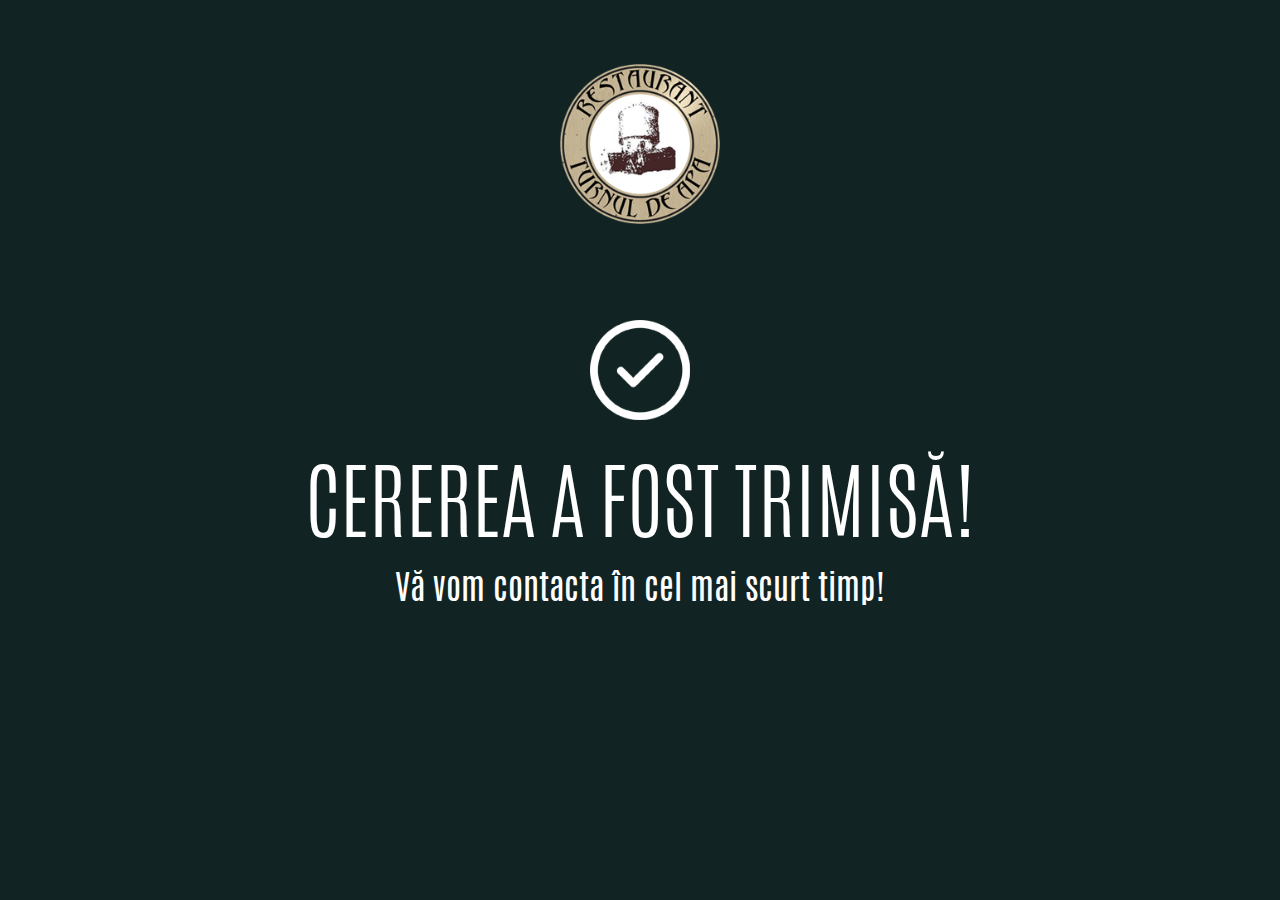
<file: thank-you.html>
<!DOCTYPE html>
<html lang="ro">
<head>
    
	<meta charset="utf-8">
	<title>Turnul de apă :: Mulţumimi!</title>
	<meta name="robots"         content="index, follow">
    <meta name="viewport"       content="width=device-width,initial-scale=1">
    <meta name="description"    content="">
    <meta name="keywords"       content="">
    
    <!-- Stylesheets and Fonts -->
    <link rel="stylesheet"      href="https://maxcdn.bootstrapcdn.com/bootstrap/4.4.1/css/bootstrap.min.css">
    <link rel="stylesheet"      href="https://cdnjs.cloudflare.com/ajax/libs/animate.css/3.5.2/animate.min.css">
    <link rel="stylesheet"      href="assets/styles/terms.css">  

    <!-- Google Tag Manager -->
    <script>(function(w,d,s,l,i){w[l]=w[l]||[];w[l].push({'gtm.start':
    new Date().getTime(),event:'gtm.js'});var f=d.getElementsByTagName(s)[0],
    j=d.createElement(s),dl=l!='dataLayer'?'&l='+l:'';j.async=true;j.src=
    'https://www.googletagmanager.com/gtm.js?id='+i+dl;f.parentNode.insertBefore(j,f);
    })(window,document,'script','dataLayer','GTM-PWVH4BQ');</script>
    <!-- End Google Tag Manager --> 
        
</head>
    <body class="typage">

    <!-- Google Tag Manager (noscript) -->
    <noscript><iframe src="https://www.googletagmanager.com/ns.html?id=GTM-PWVH4BQ"
    height="0" width="0" style="display:none;visibility:hidden"></iframe></noscript>
    <!-- End Google Tag Manager (noscript) --> 

        <main class="container">
            <div class="row flex-column align-items-center">
                <figure class="logo">
                    <a href="index.html" rel="author" title="Hotel Central Logo">
                        <img title="turnul de apa Logo" alt="turnul de apa Logo" src="assets/images/logo.png">
                    </a>
                </figure>
                <figure class="checkmark"><img src="assets/images/checked-white.png" alt="Checked"></figure>
                <h1>Cererea a fost trimisă!</h1>
                <blockquote>Vă vom contacta în cel mai scurt timp!</blockquote>
            </div>
        </main>
     
        <script src="https://code.jquery.com/jquery-3.4.1.slim.min.js" integrity="sha384-J6qa4849blE2+poT4WnyKhv5vZF5SrPo0iEjwBvKU7imGFAV0wwj1yYfoRSJoZ+n" crossorigin="anonymous"></script>
        <script src="https://cdn.jsdelivr.net/npm/popper.js@1.16.0/dist/umd/popper.min.js" integrity="sha384-Q6E9RHvbIyZFJoft+2mJbHaEWldlvI9IOYy5n3zV9zzTtmI3UksdQRVvoxMfooAo" crossorigin="anonymous"></script>
        <script src="https://stackpath.bootstrapcdn.com/bootstrap/4.4.1/js/bootstrap.min.js" integrity="sha384-wfSDF2E50Y2D1uUdj0O3uMBJnjuUD4Ih7YwaYd1iqfktj0Uod8GCExl3Og8ifwB6" crossorigin="anonymous"></script> 
    </body>

</html>
</file>
<file: assets/styles/terms.css>
@font-face{font-family:"Antonio";src:url("./assets/fonts/Antonio-light.eot");src:url("../fonts/Antonio-light.woff2") format("woff2"),url("../fonts/Antonio-light.eot?#iefix") format("embedded-opentype"),url("../fonts/Antonio-light.otf") format("opentype"),url("../fonts/Antonio-light.svg") format("svg"),url("../fonts/Antonio-light.ttf") format("truetype"),url("../fonts/Antonio-light.woff") format("woff");font-weight:300;font-style:normal;font-display:swap}@font-face{font-family:"Antonio";src:url("../fonts/Antonio-regular.eot");src:url("../fonts/Antonio-regular.woff2") format("woff2"),url("../fonts/Antonio-regular.eot?#iefix") format("embedded-opentype"),url("../fonts/Antonio-regular.ttf") format("truetype"),url("../fonts/Antonio-regular.otf") format("opentype"),url("../fonts/Antonio-regular.svg") format("svg"),url("../fonts/Antonio-regular.woff") format("woff");font-weight:400;font-style:normal;font-display:swap}@font-face{font-family:"Antonio";src:url("../fonts/Antonio-bold.eot");src:url("../fonts/Antonio-bold.woff2") format("woff2"),url("../fonts/Antonio-bold.eot?#iefix") format("embedded-opentype"),url("../fonts/Antonio-bold.otf") format("opentype"),url("../fonts/Antonio-bold.svg") format("svg"),url("../fonts/Antonio-bold.ttf") format("truetype"),url("../fonts/Antonio-bold.woff") format("woff");font-weight:700;font-style:normal;font-display:swap}@font-face{font-family:"Aaram";src:url("../fonts/Aaram-regular.eot");src:url("../fonts/Aaram-regular.woff2") format("woff2"),url("../fonts/Aaram-regular.eot?#iefix") format("embedded-opentype"),url("../fonts/Aaram-regular.otf") format("opentype"),url("../fonts/Aaram-regular.svg") format("svg"),url("../fonts/Aaram-regular.ttf") format("truetype"),url("../fonts/Aaram-regular.woff") format("woff");font-weight:normal;font-style:normal;font-display:swap}input::-webkit-outer-spin-button,input::-webkit-inner-spin-button{-webkit-appearance:none;margin:0}input[type=number],input[type=date]{-moz-appearance:textfield}.bootstrap-select .dropdown-toggle:focus{outline:none !important}.bootstrap-select .btn:focus{outline:none !important}:focus{outline:none !important}.d-flex{flex-direction:row;flex-wrap:wrap}html,body{max-width:100vw;overflow-x:hidden;-moz-transition:all .5s ease;-webkit-transition:all .5s ease;-o-transition:all .5s ease;transition:all .5s ease;background-color:#112423;font-family:'Antonio', sans-serif;color:#f7edd2}body.modal-open{padding-right:0 !important}a,a:hover,a:focus{color:#f5ebd1;text-decoration:none;cursor:pointer;font:inherit}h1,h2,a.btn{font-weight:300;text-transform:uppercase}h1{font-size:60px}@media (max-width: 1199px){h1{font-size:45px}}h2{font-size:50px}@media (max-width: 1199px){h2{font-size:40px}}@media (max-width: 991px){h2{padding-top:2rem}}@media (max-width: 419px){h2{font-size:30px}}@media (max-width: 419px){h3{font-size:1.5rem}}p{font-family:'Aaram', sans-serif;font-display:auto;font-weight:400;font-size:32px;padding:20px;line-height:1}@media (max-width: 1199px){p{font-size:30px}}@media (max-width: 991px){p{font-size:25px}}@media (max-width: 767px){p{font-size:20px}}@inclide media-lt-420px{p{font-size:18px}}li{font-family:'Aaram', sans-serif}.py-15{padding-top:15px;padding-bottom:15px}.rotate-90{transform:rotate(90deg)}.rotate-180{transform:rotate(180deg)}.rotate-270{transform:rotate(270deg)}figure.corner-detail img{width:180px;height:180px}a.btn{width:310px;border:2px solid #FFF;padding:5px 30px;font-size:40px;color:#fff;margin:30px auto 80px;-moz-border-radius-topright:10% 35px;-webkit-border-top-right-radius:10% 35px;border-top-right-radius:10% 35px;-moz-border-radius-bottomright:10% 35px;-webkit-border-bottom-right-radius:10% 35px;border-bottom-right-radius:10% 35px;-moz-border-radius-topleft:10% 35px;-webkit-border-top-left-radius:10% 35px;border-top-left-radius:10% 35px;-moz-border-radius-bottomleft:10% 35px;-webkit-border-bottom-left-radius:10% 35px;border-bottom-left-radius:10% 35px}@media (max-width: 1199px){a.btn{width:250px;font-size:30px;padding:5px 15px;margin-bottom:75px}}@media (max-width: 991px){a.btn{margin-bottom:2rem}}@media (min-width: 1600px){a.btn{margin-bottom:90px}}aside.phone-icon{position:fixed;width:60px;height:60px;left:15px;top:calc(100vh - 75px);z-index:1000}aside.phone-icon a{display:block;text-decoration:none;margin:0;padding:0;transition-duration:1s}aside.phone-icon a img{width:100%;height:100%}aside.phone-icon a:hover,aside.phone-icon a:focus{transform:rotate(45deg);transition-duration:1s}.typage{height:100vh;margin:0;padding:0;color:#FFF;background-size:cover;background-repeat:no-repeat;background-position:center center}.typage figure img{max-width:100%}.typage .logo{width:160px;height:auto;margin:4rem auto}.typage .checkmark{width:100px;height:auto;margin:2rem auto}.typage h1{font-size:84px}.typage blockquote{margin-top:0;font-size:34px}header{margin-top:2rem}main p{font-size:20px}main li{font-size:20px}main h2{text-transform:uppercase;font-size:30px}main .accordion .card{background-color:transparent}main .accordion .btn-link:hover,main .accordion .btn-link:focus{text-decoration:none}main .accordion [data-toggle="collapse"] h2{color:#ae905a}main .accordion [data-toggle="collapse"]:after{position:absolute;top:2rem;right:1rem;display:inline-block;font:normal normal normal 14px/1 FontAwesome;font-size:inherit;text-rendering:auto;-webkit-font-smoothing:antialiased;-moz-osx-font-smoothing:grayscale;content:"\f054";transform:rotate(-90deg);transition:all linear 0.25s;color:#ae905a}main .accordion [data-toggle="collapse"].collapsed h2{color:#FFF}main .accordion [data-toggle="collapse"].collapsed:after{transform:rotate(90deg);color:#FFF}main .btn-link{width:100%;font-weight:400;color:#FFF;text-decoration:none;text-align:left}footer .black-ribbon{background-color:#050909;padding:20px 15px;margin:35px 0 0}footer .black-ribbon ul{list-style:none}
/*# sourceMappingURL=terms.css.map */
</file>
